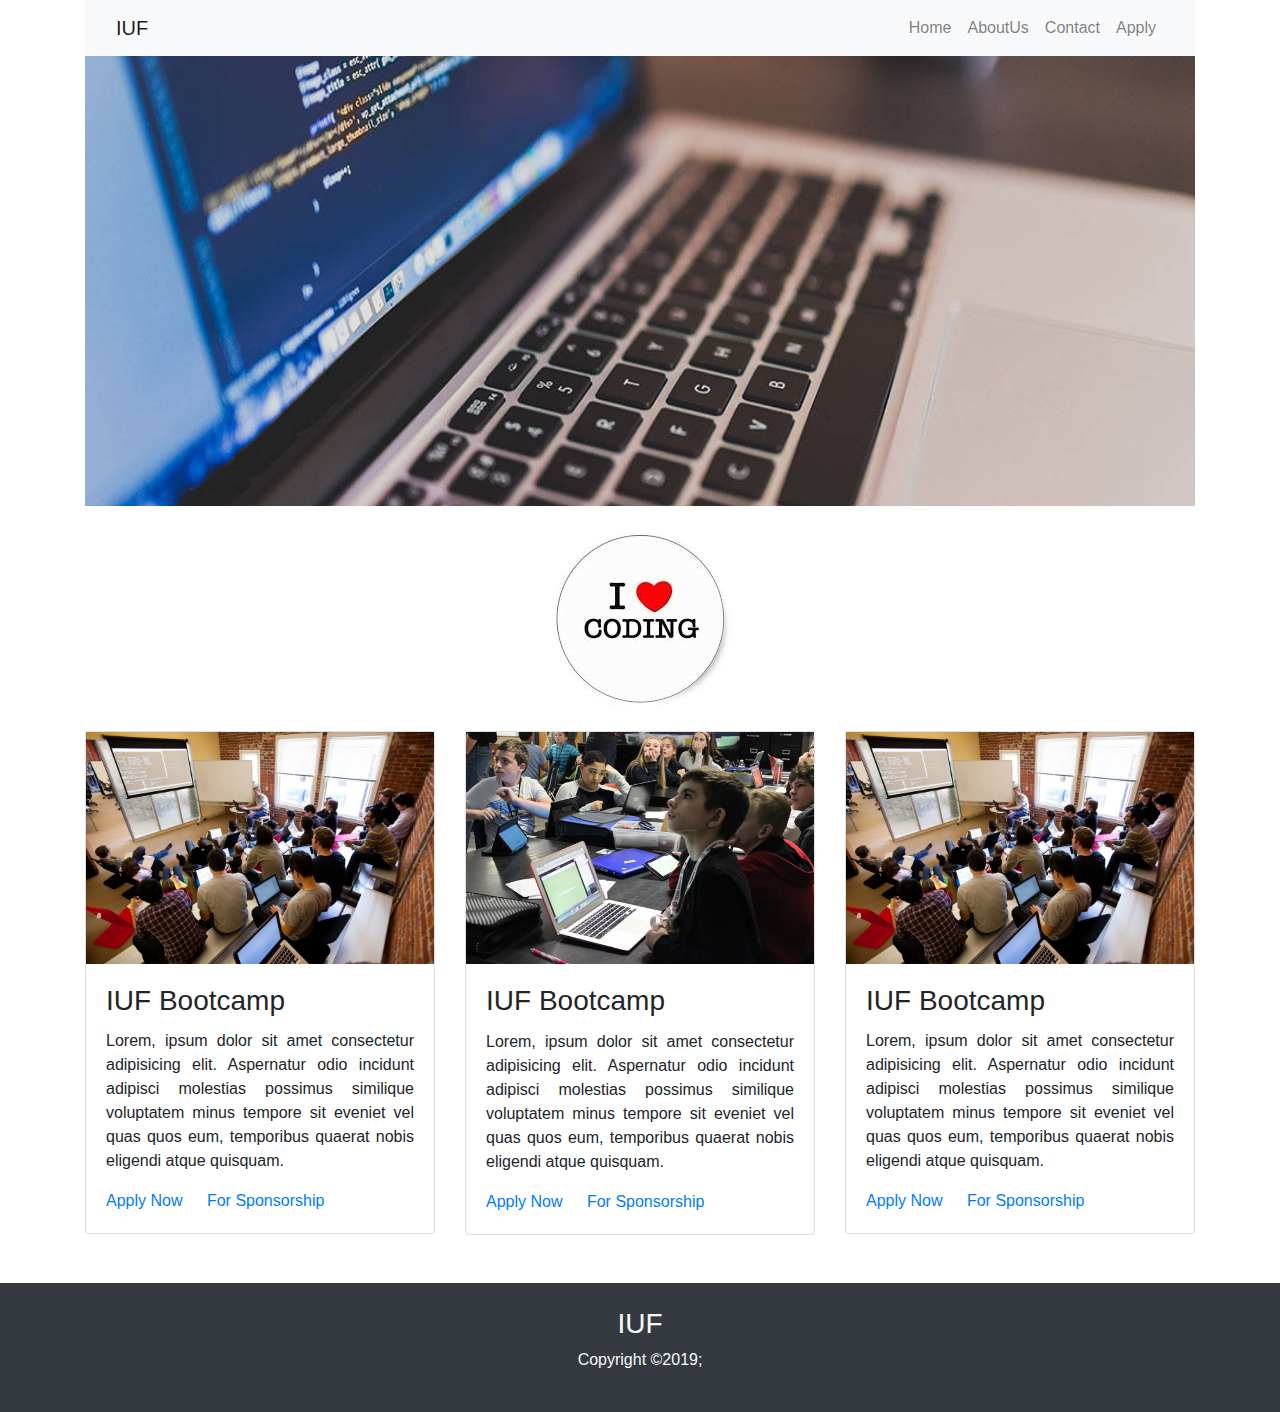
<file: index.html>
<!DOCTYPE html>
<html lang="en">
<head>
    <meta charset="UTF-8">
    <meta name="viewport" content="width=device-width, initial-scale=1.0">
    <meta http-equiv="X-UA-Compatible" content="ie=edge">
    <link rel="stylesheet" href="https://stackpath.bootstrapcdn.com/bootstrap/4.4.1/css/bootstrap.min.css" integrity="sha384-Vkoo8x4CGsO3+Hhxv8T/Q5PaXtkKtu6ug5TOeNV6gBiFeWPGFN9MuhOf23Q9Ifjh" crossorigin="anonymous">
    <link rel="stylesheet" href="css/bootstrap.min.css">
    <link rel="stylesheet" href="css/style.css">
    <title>IUF</title>
</head>
<body>
   <div class="container">
       <nav class="navbar navbar-expand-sm navbar-light bg-light fix-top">
          <div class="container">
             <a class="navbar-brand" href="#">IUF</a>
             <button class="navbar-toggler" data-toggle="collapse" data-target="#navbarNav">
                <span class="navbar-toggler-icon"></span>
             </button>
             <div class="collapse navbar-collapse" id="navbarNav">
             <ul class="navbar-nav ml-auto">
                <li class="navbar-item">
                  <a class="nav-link" href="index.html">Home</a>
                </li>
                <li class="navbar-item">
                   <a class="nav-link" href="about.html">AboutUs</a>
               </li>
                <li class="navbar-item">
                   <a class="nav-link" href="contact.html">Contact</a>
               </li>
               <li class="navbar-item">
                  <a class="nav-link" href="register.html">Apply</a>
              </li>
             </ul>
            </div>
          </div>
       </nav>
   </div>
   <div class="container"> 
      <div class="header" >
      <img src="img/codes.jpg" alt="header-image"> 
      </div>
   </div>
   <section class="container text-center">
      <div class="container">
         <img class="image-fluid" src="img/luv.jpeg" alt="luv">
      </div>
   </section>
    
   <div class="container" >
      <div class="row">
         <div class="col">
            <div class="card card-danger mb-5">
               <img class="img-fluid" src="img/group.jpg" alt="">
               <div class="card-body"> 
                  <h3 class="card-title">IUF Bootcamp</h3>
                  <p class="card-text text-justify">Lorem, ipsum dolor sit amet consectetur adipisicing elit. Aspernatur odio incidunt adipisci molestias possimus similique voluptatem minus tempore sit eveniet vel quas quos eum, temporibus quaerat nobis eligendi atque quisquam.</p>
                  <a class="card-link" href="register.html">Apply Now</a>
                  <a class="card-link" href="contact.html">For Sponsorship</a>
                </div>
             </div>
         </div>
         <div class="col">
               <div class="card mb-5">
                     <img class="img-fluid" src="img/bod.JPG" alt="">
                     <div class="card-body"> 
                        <h3 class="card-title">IUF Bootcamp</h3>
                        <p class="card-text text-justify">Lorem, ipsum dolor sit amet consectetur adipisicing elit. Aspernatur odio incidunt adipisci molestias possimus similique voluptatem minus tempore sit eveniet vel quas quos eum, temporibus quaerat nobis eligendi atque quisquam.</p>
                        <a class="card-link" href="register.html">Apply Now</a>
                        <a class="card-link" href="contact.html">For Sponsorship</a>
                      </div>
                </div>
         </div>
      
            <div class="col">
                  <div class="card mb-5">
                        <img class="img-fluid" src="img/group.jpg" alt="">
                        <div class="card-body"> 
                           <h3 class="card-title">IUF Bootcamp</h3>
                           <p class="card-text text-justify">Lorem, ipsum dolor sit amet consectetur adipisicing elit. Aspernatur odio incidunt adipisci molestias possimus similique voluptatem minus tempore sit eveniet vel quas quos eum, temporibus quaerat nobis eligendi atque quisquam.</p>
                           <a class="card-link" href="register.html">Apply Now</a>
                           <a class="card-link" href="contact.html">For Sponsorship</a>
                         </div>
                   </div>
          </div>
      </div>

      <!-- <div class="row">
            <div class="col">
               <div class="card mb-5">
                     <img class="img-fluid" src="img/group.jpg" alt="">
                     <div class="card-body"> 
                        <h3 class="card-title">Our Bootcamp</h3>
                        <p class="card-text">Lorem, ipsum dolor sit amet consectetur adipisicing elit. Aspernatur odio incidunt adipisci molestias possimus similique voluptatem minus tempore sit eveniet vel quas quos eum, temporibus quaerat nobis eligendi atque quisquam.</p>
                        <a class="card-link" href="contact.html">Apply Now</a>
                        <a class="card-link" href="contact.html">For Sponsorship</a>
                     </div>
               </div>
            </div>   
            <div class="col">
                  <div class="card mb-5">
                        <img class="img-fluid" src="img/group.jpg" alt="">
                        <div class="card-body"> 
                           <h3 class="card-title">Our Bootcamp</h3>
                           <p class="card-text">Lorem, ipsum dolor sit amet consectetur adipisicing elit. Aspernatur odio incidunt adipisci molestias possimus similique voluptatem minus tempore sit eveniet vel quas quos eum, temporibus quaerat nobis eligendi atque quisquam.</p>
                           <a class="card-link" href="contact.html">Apply Now</a>
                           <a class="card-link" href="contact.html">For Sponsorship</a>
                        </div>
                  </div>
            </div>
               <div class="col">
                     <div class="card mb-5">
                           <img class="img-fluid" src="img/group.jpg" alt="">
                           <div class="card-body"> 
                              <h3 class="card-title">Our Bootcamp</h3>
                              <p class="card-text">Lorem, ipsum dolor sit amet consectetur adipisicing elit. Aspernatur odio incidunt adipisci molestias possimus similique voluptatem minus tempore sit eveniet vel quas quos eum, temporibus quaerat nobis eligendi atque quisquam.</p>
                              <a class="card-link" href="contact.html">Apply Now</a>
                              <a class="card-link" href="contact.html">For Sponsorship</a>
                           </div>
                      </div>
             </div>

          </div> -->
      </div>
   
         <footer id="main-footer" class="bg-dark">
            <div class="container">
               <div class="row">
                  <div class="col text-center py-4">
                     <h3 class="text-light">IUF</h3>
                     <p class="text-light">Copyright &copy2019;
                        <span id="year"></span>
                     </p>
                  </div>
               </div>
            </div>

         </footer>
      </section>

    <script src="js/main.js"></script>
    <script src="js/bootstrap.min.js"></script>
    <script src="https://code.jquery.com/jquery-3.4.1.slim.min.js" integrity="sha384-J6qa4849blE2+poT4WnyKhv5vZF5SrPo0iEjwBvKU7imGFAV0wwj1yYfoRSJoZ+n" crossorigin="anonymous"></script>
    <script src="https://cdn.jsdelivr.net/npm/popper.js@1.16.0/dist/umd/popper.min.js" integrity="sha384-Q6E9RHvbIyZFJoft+2mJbHaEWldlvI9IOYy5n3zV9zzTtmI3UksdQRVvoxMfooAo" crossorigin="anonymous"></script>
    <script src="https://stackpath.bootstrapcdn.com/bootstrap/4.4.1/js/bootstrap.min.js" integrity="sha384-wfSDF2E50Y2D1uUdj0O3uMBJnjuUD4Ih7YwaYd1iqfktj0Uod8GCExl3Og8ifwB6" crossorigin="anonymous"></script>
</body>
</html>
</file>
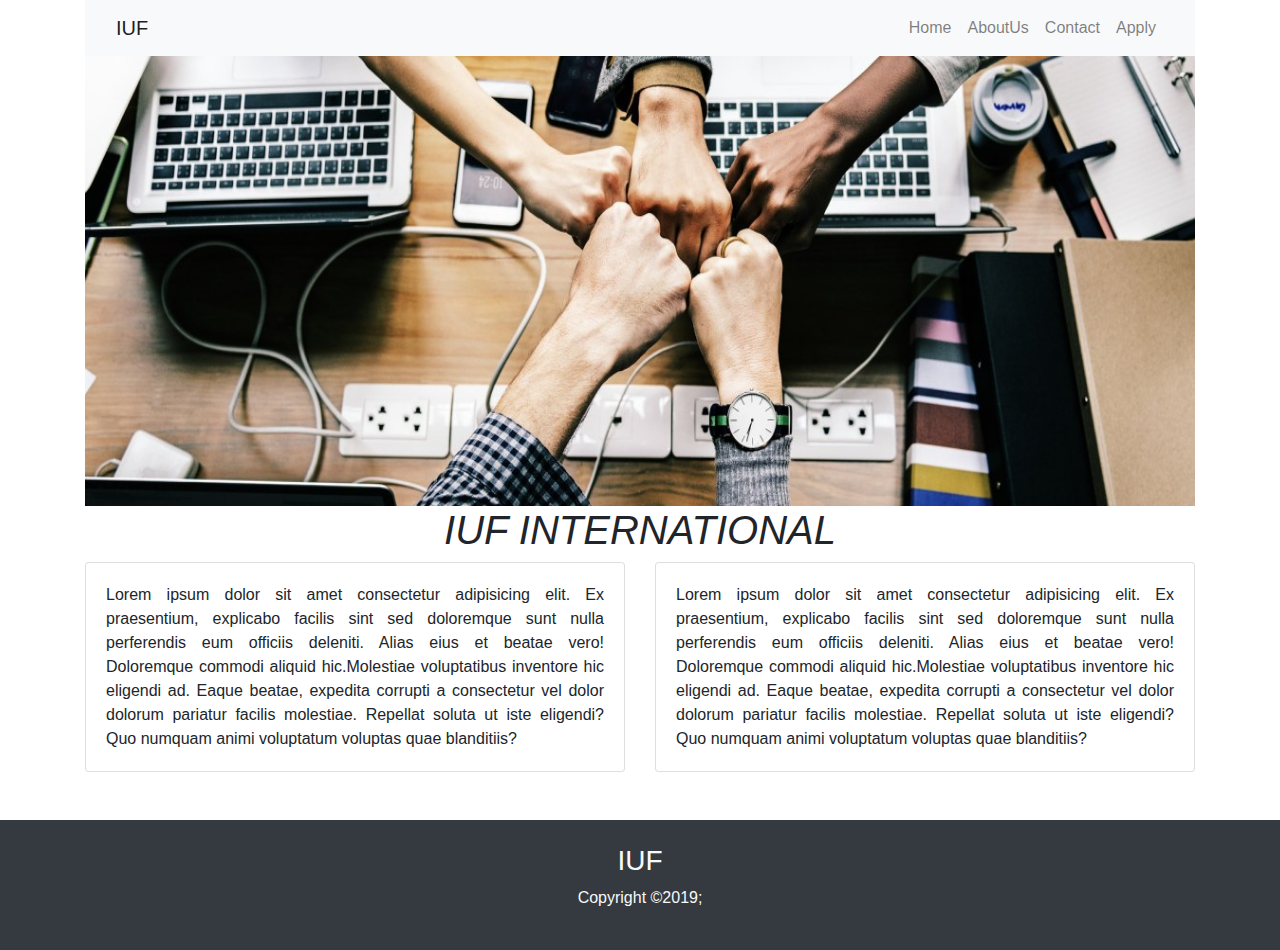
<file: about.html>
<!DOCTYPE html>
<html lang="en">
<head>
    <meta charset="UTF-8">
    <meta name="viewport" content="width=device-width, initial-scale=1.0">
    <meta http-equiv="X-UA-Compatible" content="ie=edge">
    <link rel="stylesheet" href="https://stackpath.bootstrapcdn.com/bootstrap/4.4.1/css/bootstrap.min.css" integrity="sha384-Vkoo8x4CGsO3+Hhxv8T/Q5PaXtkKtu6ug5TOeNV6gBiFeWPGFN9MuhOf23Q9Ifjh" crossorigin="anonymous">
    <link rel="stylesheet" href="css/bootstrap.min.css">
    <link rel="stylesheet" href="css/style.css">
    <title>IUF</title>
</head>
<body>
   <div class="container">
       <nav class="navbar navbar-expand-sm navbar-light bg-light fix-top">
          <div class="container">
             <a class="navbar-brand" href="#">IUF</a>
             <button class="navbar-toggler" data-toggle="collapse" data-target="#navbarNav">
                <span class="navbar-toggler-icon"></span>
             </button>
             <div class="collapse navbar-collapse" id="navbarNav">
             <ul class="navbar-nav ml-auto">
                <li class="navbar-item">
                  <a class="nav-link" href="index.html">Home</a>
                </li>
                <li class="navbar-item">
                   <a class="nav-link" href="about.html">AboutUs</a>
               </li>
                <li class="navbar-item">
                   <a class="nav-link" href="contact.html">Contact</a>
               </li>
               <li class="navbar-item">
                  <a class="nav-link" href="register.html">Apply</a>
              </li>
             </ul>
            </div>
          </div>
       </nav>
   </div>
   
   <div class="container">
      <div class="header" >
         <img src="img/unity.jpg" alt="header-image">
      </div>
   </div>

   <div class="container">
      <div>
      <h1 class="display-6 text-center">
           <em>IUF INTERNATIONAL</em>
         </h1>
      </div>
      <div class="row">
            <div class="col">
                  <div class="card mb-5">
                        <div class="card-body"> 
                           <p class="card-text text-justify">Lorem ipsum dolor sit amet consectetur adipisicing elit. Ex praesentium, explicabo facilis sint sed doloremque sunt nulla perferendis eum officiis deleniti. Alias eius et beatae vero! Doloremque commodi aliquid hic.Molestiae voluptatibus inventore hic eligendi ad. Eaque beatae, expedita corrupti a consectetur vel dolor dolorum pariatur facilis molestiae. Repellat soluta ut iste eligendi? Quo numquam animi voluptatum voluptas quae blanditiis? </p>
                          
                         </div>
                   </div>
         </div>   
         <div class="col">
               <div class="card mb-5">
                     <div class="card-body"> 
                        <p class="card-text text-justify">Lorem ipsum dolor sit amet consectetur adipisicing elit. Ex praesentium, explicabo facilis sint sed doloremque sunt nulla perferendis eum officiis deleniti. Alias eius et beatae vero! Doloremque commodi aliquid hic.Molestiae voluptatibus inventore hic eligendi ad. Eaque beatae, expedita corrupti a consectetur vel dolor dolorum pariatur facilis molestiae. Repellat soluta ut iste eligendi? Quo numquam animi voluptatum voluptas quae blanditiis? </p>
                       
                      </div>
                </div>
         </div>   
      </div>
   </div>

      <footer id="main-footer" class="bg-dark">
              <div class="row">
                  <div class="col text-center py-4">
                     <h3 class="text-light">IUF</h3>
                     <p class="text-light">Copyright &copy2019;
                        <span id="year"></span>
                     </p>
                  </div>
               </div>
         </footer>

    <script src="js/main.js"></script>
    <script src="js/bootstrap.min.js"></script>
    <script src="https://code.jquery.com/jquery-3.4.1.slim.min.js" integrity="sha384-J6qa4849blE2+poT4WnyKhv5vZF5SrPo0iEjwBvKU7imGFAV0wwj1yYfoRSJoZ+n" crossorigin="anonymous"></script>
    <script src="https://cdn.jsdelivr.net/npm/popper.js@1.16.0/dist/umd/popper.min.js" integrity="sha384-Q6E9RHvbIyZFJoft+2mJbHaEWldlvI9IOYy5n3zV9zzTtmI3UksdQRVvoxMfooAo" crossorigin="anonymous"></script>
    <script src="https://stackpath.bootstrapcdn.com/bootstrap/4.4.1/js/bootstrap.min.js" integrity="sha384-wfSDF2E50Y2D1uUdj0O3uMBJnjuUD4Ih7YwaYd1iqfktj0Uod8GCExl3Og8ifwB6" crossorigin="anonymous"></script>
</body>
</html>
</file>
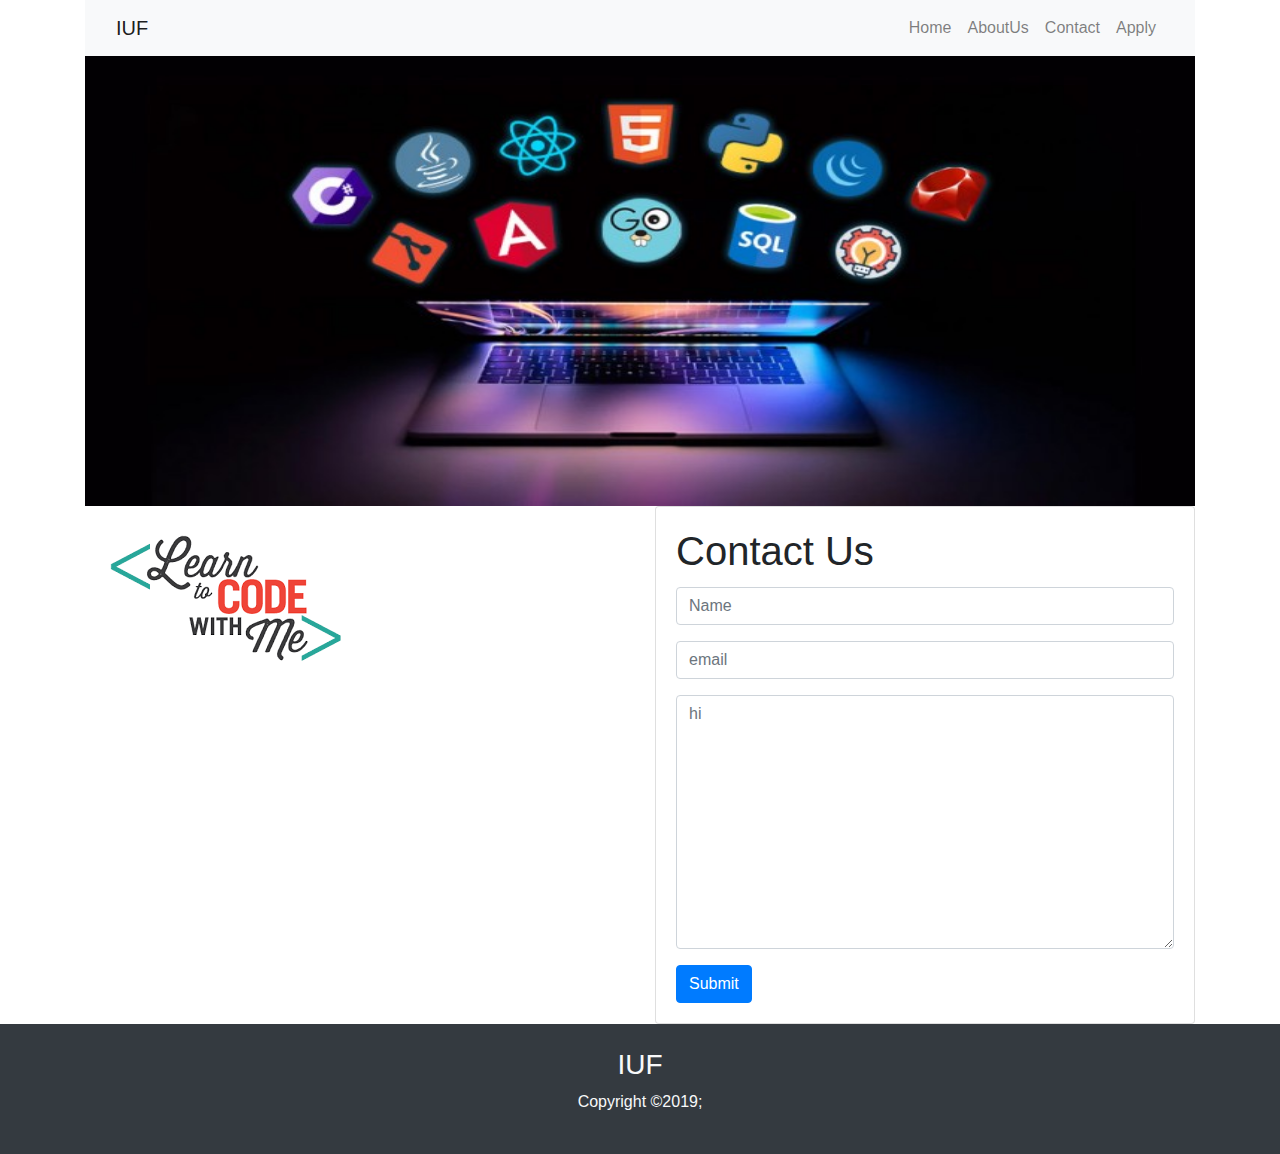
<file: contact.html>
<!DOCTYPE html>
<html lang="en">
<head>
    <meta charset="UTF-8">
    <meta name="viewport" content="width=device-width, initial-scale=1.0">
    <meta http-equiv="X-UA-Compatible" content="ie=edge">
    <link rel="stylesheet" href="https://stackpath.bootstrapcdn.com/bootstrap/4.4.1/css/bootstrap.min.css" integrity="sha384-Vkoo8x4CGsO3+Hhxv8T/Q5PaXtkKtu6ug5TOeNV6gBiFeWPGFN9MuhOf23Q9Ifjh" crossorigin="anonymous">
    <link rel="stylesheet" href="css/bootstrap.min.css">
    <link rel="stylesheet" href="css/style.css">
    <title>IUF</title>
</head>
<body>
      <div class="container">
       <nav class="navbar navbar-expand-sm navbar-light bg-light fix-top">
          <div class="container">
             <a class="navbar-brand" href="#">IUF</a>
             <button class="navbar-toggler" data-toggle="collapse" data-target="#navbarNav">
                <span class="navbar-toggler-icon"></span>
             </button>
             <div class="collapse navbar-collapse" id="navbarNav">
             <ul class="navbar-nav ml-auto">
                <li class="navbar-item">
                  <a class="nav-link" href="index.html">Home</a>
                </li>
                <li class="navbar-item">
                   <a class="nav-link" href="about.html">AboutUs</a>
               </li>
                <li class="navbar-item">
                   <a class="nav-link" href="contact.html">Contact</a>
               </li>
               <li class="navbar-item">
                  <a class="nav-link" href="register.html">Apply</a>
              </li>
             </ul>
            </div>
          </div>
       </nav>
   </div>

   <div class="container"> 
      <div class="header" >
      <img src="img/lang.jpg" alt="header-image"> 
      </div>
   </div>
   <div class="container">
      <div class="row" >
         <div class="col">
            <img src="img/learn code.png" alt="header-image">
         </div>
         <div class="col">
         <div class="card card-body">
            <h1 class="card-title">Contact Us</h1>
            <form action="">
            <div class="form-group">
               <input class="form-control" type="text" name="name" id="input-name" placeholder="Name">
            </div>
            <div class="form-group">
               <input class="form-control" type="email" name="Email" id="input-mail" placeholder="email">
            </div>
            <div class="form-group">
               <textarea class="form-control" name="message" id="input-message" cols="30" rows="10" placeholder="hi"></textarea>
            </div>
               <input class="btn btn-primary" type="button" value="Submit">
            </form>
         </div>

         </div>

      </div>
   </div>

   <footer id="main-footer" class="bg-dark">
         <div class="container">
            <div class="row">
               <div class="col text-center py-4">
                  <h3 class="text-light">IUF</h3>
                  <p class="text-light">Copyright &copy2019;
                     <span id="year"></span>
                  </p>
               </div>
            </div>
         </div>

      </footer>

    <script src="js/main.js"></script>
    <script src="js/bootstrap.min.js"></script>
    <script src="https://code.jquery.com/jquery-3.4.1.slim.min.js" integrity="sha384-J6qa4849blE2+poT4WnyKhv5vZF5SrPo0iEjwBvKU7imGFAV0wwj1yYfoRSJoZ+n" crossorigin="anonymous"></script>
    <script src="https://cdn.jsdelivr.net/npm/popper.js@1.16.0/dist/umd/popper.min.js" integrity="sha384-Q6E9RHvbIyZFJoft+2mJbHaEWldlvI9IOYy5n3zV9zzTtmI3UksdQRVvoxMfooAo" crossorigin="anonymous"></script>
    <script src="https://stackpath.bootstrapcdn.com/bootstrap/4.4.1/js/bootstrap.min.js" integrity="sha384-wfSDF2E50Y2D1uUdj0O3uMBJnjuUD4Ih7YwaYd1iqfktj0Uod8GCExl3Og8ifwB6" crossorigin="anonymous"></script>
</body>
</html>
</file>
<file: css/style.css>
.header img {
    height: 50vh;
    width: 100%;
}
/* 
.col{
    border: 1px solid #000000;
} */
.box {
    border: 1px solid #000000;
    background-color: #ffffff;
    height: 500px;
}
</file>
